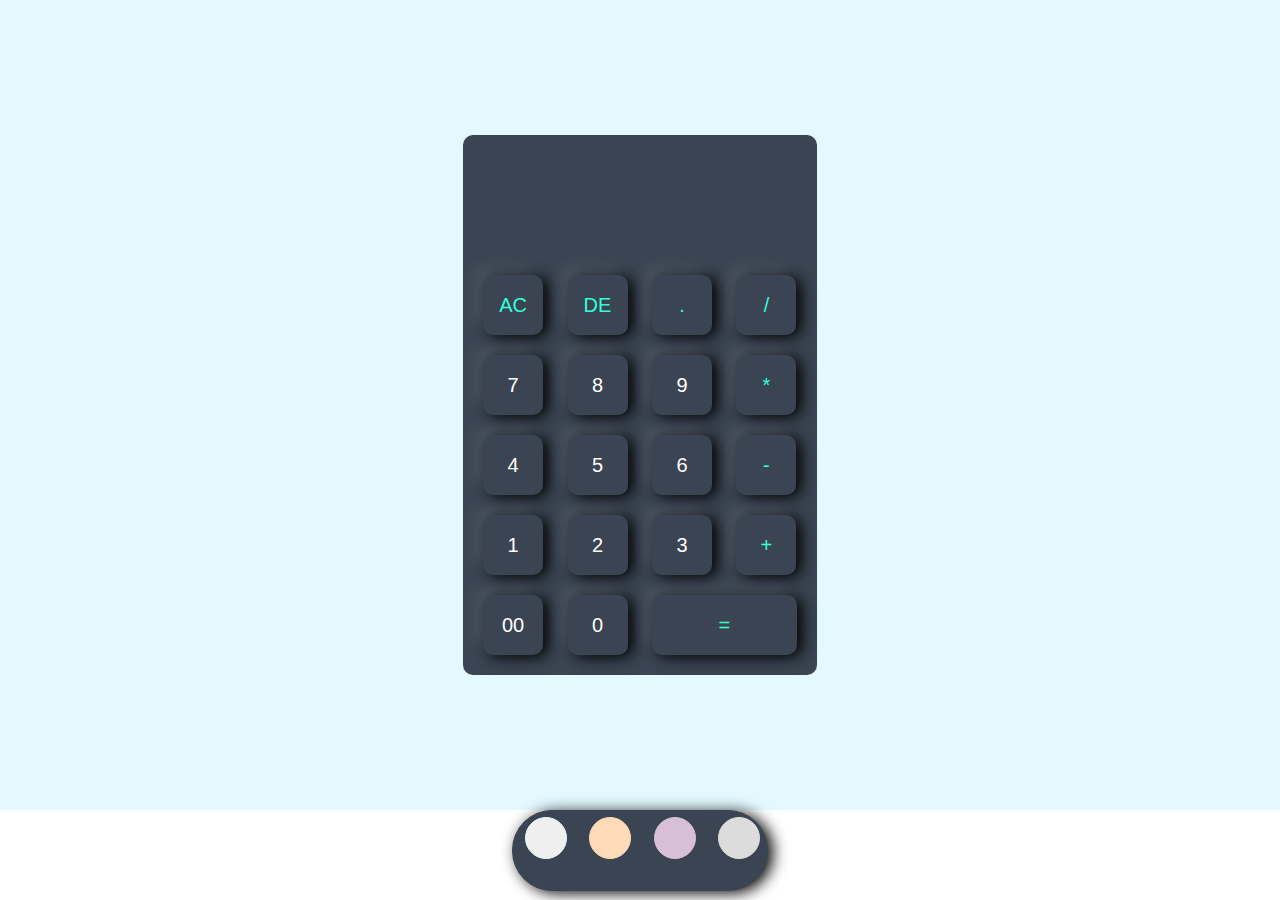
<file: Task 2/index.html>
<html lang="en">

<head>
    <meta charset="UTF-8">
    <meta name="viewport" content="width=device-width, initial-scale=1.0">
    <link rel="stylesheet" href="style.css">
    <title>Task 2</title>
</head>

<body>
    <div class="container" id="background">
        <div class="calculator">
            <form action="">
                <div class="display">
                    <input type="text" name="display" id="">
                </div>
                <div>
                    <input type="button" value="AC" onclick="display.value =' '" class='operator'>
                    <input type="button" value="DE" onclick="display.value=display.value.toString().slice(0,-1)"
                        class='operator'>
                    <input type="button" value="." onclick="display.value +='.'" class='operator'>
                    <input type="button" value="/" onclick="display.value +='/'" class='operator'>
                </div>
                <div>
                    <input type="button" value="7" onclick="display.value +='7'">
                    <input type="button" value="8" onclick="display.value +='8'">
                    <input type="button" value="9" onclick="display.value +='9'">
                    <input type="button" value="*" onclick="display.value +='*'" class='operator'>
                </div>
                <div>
                    <input type="button" value="4" onclick="display.value +='4'">
                    <input type="button" value="5" onclick="display.value +='5'">
                    <input type="button" value="6" onclick="display.value +='6'">
                    <input type="button" value="-" onclick="display.value +='-'" class='operator'>
                </div>
                <div>
                    <input type="button" value="1" onclick="display.value +='1'">
                    <input type="button" value="2" onclick="display.value +='2'">
                    <input type="button" value="3" onclick="display.value +='3'">
                    <input type="button" value="+" onclick="display.value +='+'" class='operator'>
                </div>
                <div>
                    <input type="button" value="00">
                    <input type="button" value="0">
                    <input type="button" value="=" class="equal operator"
                        onclick="display.value=eval(display.value) ,result()">
                </div>
            </form>
        </div>

    </div>
    <div class="btn">
        <button onclick="update()" style="background-color: #e3f9ff,; border: 1px solid #e3f9ff;"></button>
        <button onclick="update1()" style="background-color: peachpuff; border: 1px solid  peachpuff;;"></button>
        <button onclick='update3()' style="background-color:thistle ; border: 1px solid thistle ;"></button>
        <button onclick="update4()" style="background-color:gainsboro ; border: 1px solid gainsboro ;"></button>
    </div>
    <script>
        function result() {
            alert('Guess it 😀')
        }

        var background = document.getElementById('background')

        function update() {
            background.style.backgroundColor = '#e3f9ff'
        }
        function update1() {
            background.style.backgroundColor = 'peachpuff'
        }
        function update3() {
            background.style.backgroundColor = 'thistle'
        }
        function update4() {
            background.style.backgroundColor = 'gainsboro'
        }

    </script>
</body>

</html>
</file>
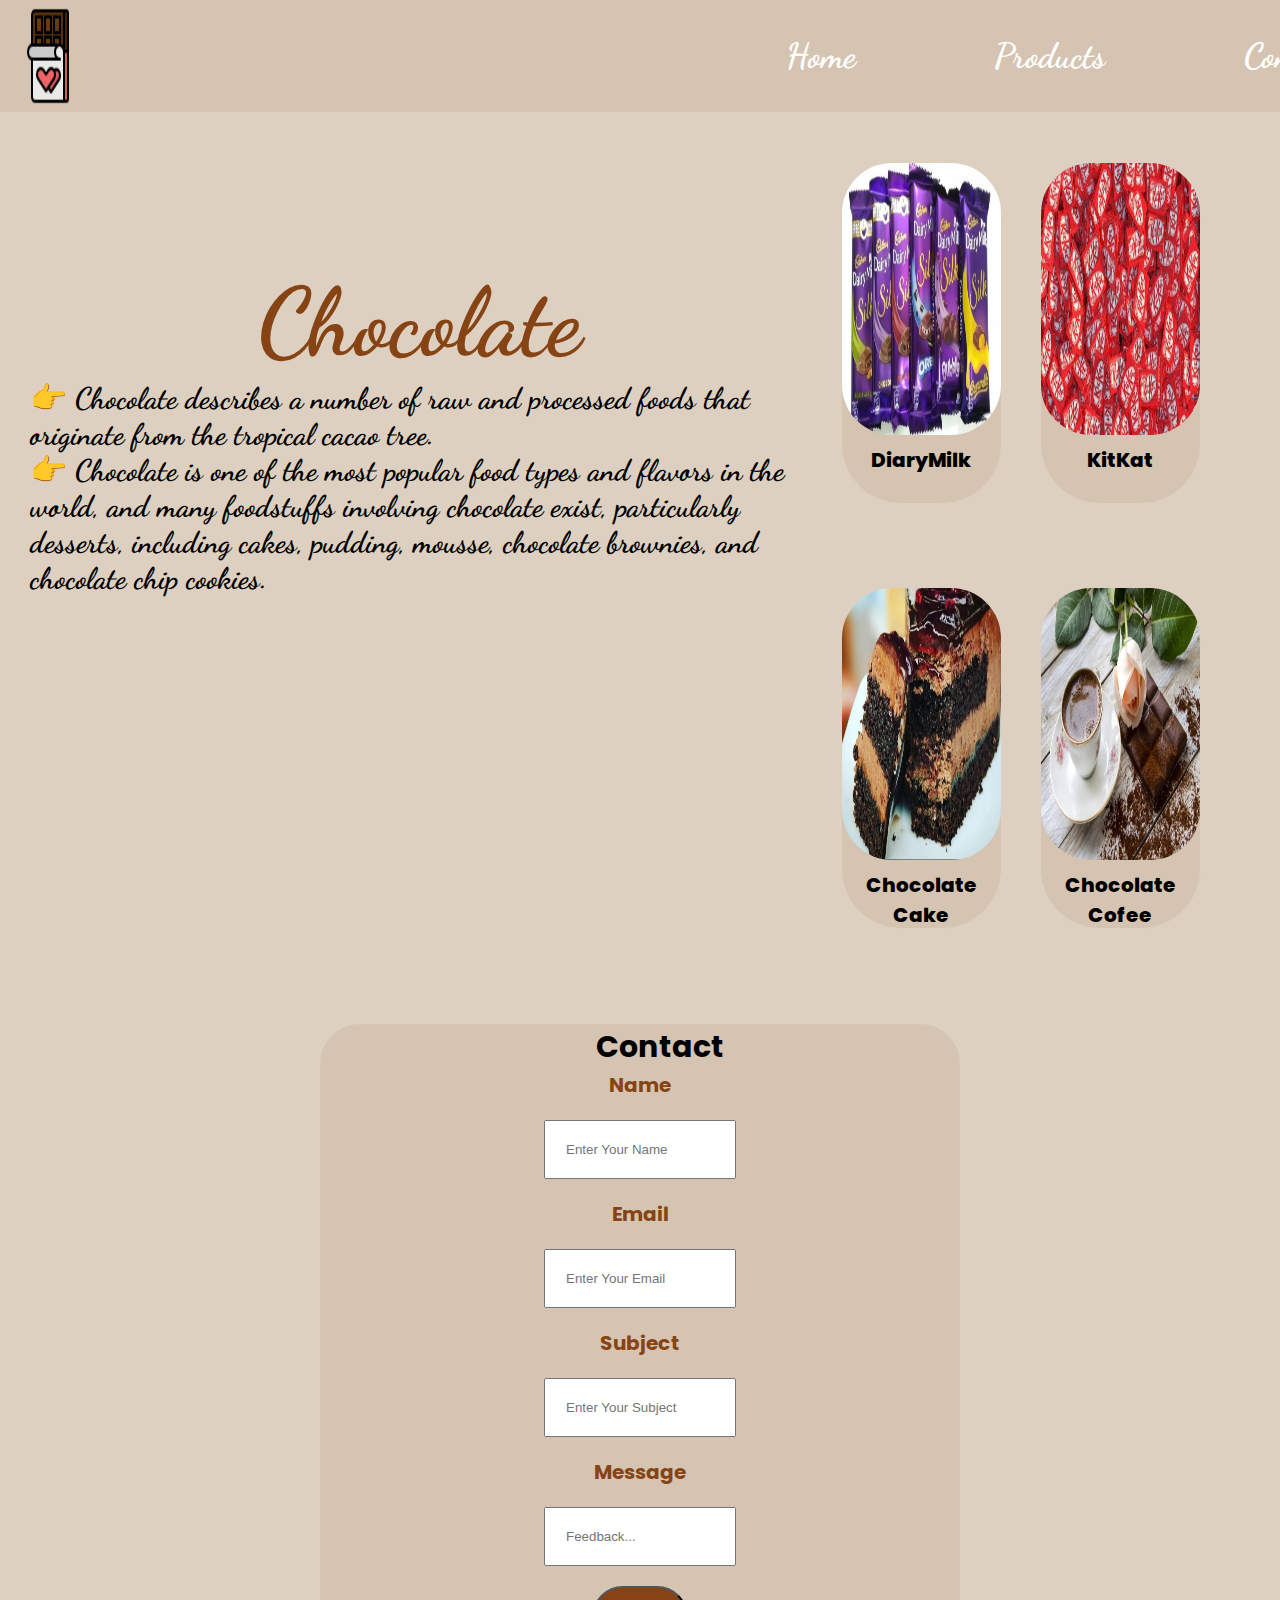
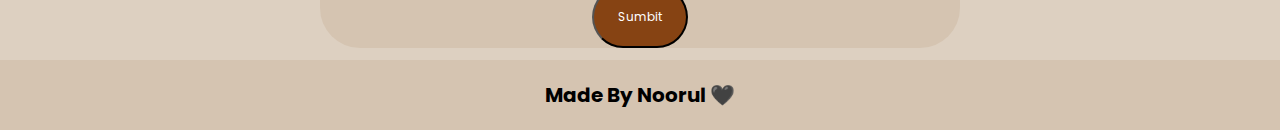
<file: Level 1/Task1/index.html>
<html lang="en">

<head>
    <meta charset="UTF-8">
    <meta name="viewport" content="width=device-width, initial-scale=1.0">
    <link rel="stylesheet" href="style.css">
    <link rel="preconnect" href="https://fonts.googleapis.com">
    <link rel="preconnect" href="https://fonts.gstatic.com" crossorigin>
    <link
        href="https://fonts.googleapis.com/css2?family=Hedvig+Letters+Sans&family=Poppins:wght@300;400;500;600;700;800&family=Roboto:wght@300;400;500;700&display=swap"
        rel="stylesheet">
    <link rel="preconnect" href="https://fonts.googleapis.com">
    <link rel="preconnect" href="https://fonts.gstatic.com" crossorigin>
    <link
        href="https://fonts.googleapis.com/css2?family=Dancing+Script:wght@400;500;600;700&family=Hedvig+Letters+Sans&family=Poppins:wght@300;400;500;600;700;800&family=Roboto:wght@300;400;500;700&display=swap"
        rel="stylesheet">
    <title>Task 1</title>
</head>

<body>
    <div>

        <div class="list">
            <img src="./images/logo.png" alt="logo">
            <div class="navbar">
                <p>Home</p>
                <p>Products</p>
                <p>Contact</p>
            </div>
        </div>

        <div class="container">
            <div class="content">
                <h1 style="font-family: 'Dancing Script', cursive; margin-left: 30%;">Chocolate</h1>
                <P style="font-family: 'Dancing Script', cursive; font-size: 30px; font-weight: bold;"> &#128073
                    Chocolate describes a number of raw and processed foods that originate from the tropical cacao tree.
                </P>
                <p style="font-family: 'Dancing Script', cursive; font-size: 30px; font-weight: bold;"> &#128073
                    Chocolate is one of the most popular food types and flavors in the world, and many foodstuffs
                    involving chocolate exist, particularly desserts, including cakes, pudding, mousse, chocolate
                    brownies, and chocolate chip cookies.</p>
            </div>
            <div class="flex-container">
                <div class="images">
                    <img src="./images/diarymilk.png" alt="">
                    <h6>DiaryMilk</h6>
                </div>
                <div class="images">
                    <img src="./images/kitkat.png" alt="">
                    <h6>KitKat</h6>
                </div>

                <div class="images">
                    <img src="./images/cake.png" alt="">
                    <h6> Chocolate Cake</h6>
                </div>
                <div class="images">
                    <img src="./images/coffee.png" alt="">
                    <h6> Chocolate Cofee</h6>
                </div>
            </div>
        </div>
        <div class="form">

            <form>
                <h2>Contact</h2>
                <label> Name</label>
                <input type="text" placeholder="Enter Your Name">
                <label> Email</label>
                <input type="email" placeholder="Enter Your Email">
                <label>Subject</label>
                <input type="text" placeholder="Enter Your Subject">
                <label for="">Message</label>
                <input type="text" placeholder="Feedback...">
                <button type="submit" onclick="change()">Sumbit</button>
            </form>
        </div>
        <div class="footer">
            <p>Made By Noorul &#128420</p>
        </div>
        <script>
            function change() {
                alert("Sumbit Sucessfully")
            }
        </script>

</body>

</html>
</file>
<file: Task 2/style.css>
* {
  margin: 0px;
  padding: 0px;
  font-family: "Poppins", sans-serif;
  box-sizing: border-box;
}
.container {
  width: 100%;
  height: 100vh;
  background: #e3f9ff;
  display: flex;
  height: 90%;
  align-items: center;
  justify-content: center;
}
.calculator {
  background: #3a4452;
  padding: 10px;
  border-radius: 10px;
  margin-top: 0px;
}
.calculator form input {
  border: 0;
  outline: 0;
  width: 60px;
  height: 60px;
  border-radius: 10px;
  box-shadow: -8px -8px 15px rgba(255, 255, 255, 0.1),
    5px 2px 15px rgba(0, 0, 0.2);
  background: transparent;
  font-size: 20px;
  color: #fff;
  cursor: pointer;
  margin: 10px;
}
form .display {
  display: flex;
  justify-content: flex-end;
  margin: 20px 0;
}
form .display input {
  text-align: right;
  flex: 1;
  font-size: 45px;
  box-shadow: none;
}
form input.equal {
  width: 145px;
}
form input.operator {
  color: #33ffd8;
}
button {
  padding: 20px;
  margin: 6px;
  border-radius: 40px;
  align-items: center;
  margin-left: 12px;
  transition: 1s;
}
button:hover {
  transform: scale(1.2);
}
.btn {
  border: 1px solid #3a4452;
  background: #3a4452;
  width: 20%;
  border-radius: 40px;
  height: 9%;
  margin-left: 40%;
  box-shadow: -8px -8px 15px rgba(255, 255, 255, 0.1),
    5px 2px 15px rgba(0, 0, 0.2);

  background: peachpuff thistle gainsboro;
}
</file>
<file: Level 1/Task1/style.css>
body {
  font-family: "Dancing Script" cursive;
}

* {
  margin: 0px;
  padding: 0px;
}

.list {
  display: flex;
  flex-direction: row;
  flex-wrap: wrap;
  height: 12%;
  padding: 2px;
  text-align: center;
  background-color: #d5c4b1;
}
.list img {
  margin: 2px;
  padding: 2px;
  margin-left: 12px;
}
.navbar {
  display: flex;
  flex-direction: row;
  margin-left: 55%;
  font-family: "Dancing Script", cursive;
  color: #fff;
  font-size: 35px;
  font-weight: bold;
  gap: 50%;
  align-items: center;
}
.navbar p:hover {
  border-radius: 40px;
  padding: 5px;
  background: #864313;
}
.content {
  margin: 4px;
  padding: 2%;
  margin-top: 10%;
}
h1 {
  color: #864313;
  font-size: 95px;
  font-weight: bold;
}

.container {
  background-color: #ddd0c1;
  background-image: linear-gradient(rgba(0, 0, 0, 0.6) rgba(0, 0, 0, 0.6)),
    url(./images/back.jpeg);
  display: flex;
  flex-direction: row;
  height: 100%;
}
.flex-container {
  display: flex;
  flex-direction: row;
  flex-grow: 1;
  flex-wrap: wrap;
  flex-basis: 100%;
  margin-right: 60px;
  margin-top: 50px;
  justify-content: space-around;
}
.flex-container img {
  width: 100%;
  height: 80%;
  border-radius: 50px;
}
h6 {
  color: #000;
  font-family: "Poppins", sans-serif;
  margin-top: 10px;

  text-align: center;
  font-size: 20px;
  font-weight: 800;
}

.images {
  width: 40%;
  height: 40%;
  background: #d5c4b1;
  border: 1px solid #ddd0c1;
  border-radius: 60px;
  transition: 1s;
}
.images:hover {
  transform: scale(1.2);
  box-shadow: 1px 2px 3px 4px black;
}
.form {
  background-color: #ddd0c1;
  display: flex;
  flex-direction: column;
  margin-top: 0px;
}
h2 {
  margin-left: 40px;
  font-size: 30px;
  font-family: "Poppins", sans-serif;
}
form {
  display: flex;
  flex-direction: column;
  flex-wrap: wrap;
  flex-basis: 25%;
  width: 50%;
  margin: 12px;
  margin-left: 25%;
  border-radius: 40px;
  background: #d5c4b1;
  height: 100%;
  justify-content: center;
  align-items: center;
}
label {
  color: #864313;
  font-family: "Poppins", sans-serif;
  font-size: 20px;
  font-weight: bold;
}
input {
  width: 30%;
  margin: 20px;
  padding: 20px;
}
button {
  padding: 20px;
  background-color: #864313;
  color: #fff;
  font-family: "Poppins", sans-serif;
  font-weight: 400;
  font-size: 12px;
  border-radius: 40px;
  width: 15%;
}
.footer {
  background: #d5c4b1;
  padding: 20px;
  color: #000;
  font-family: "Poppins", sans-serif;
  font-size: 20px;
  font-weight: bold;
  text-align: center;
}
</file>
